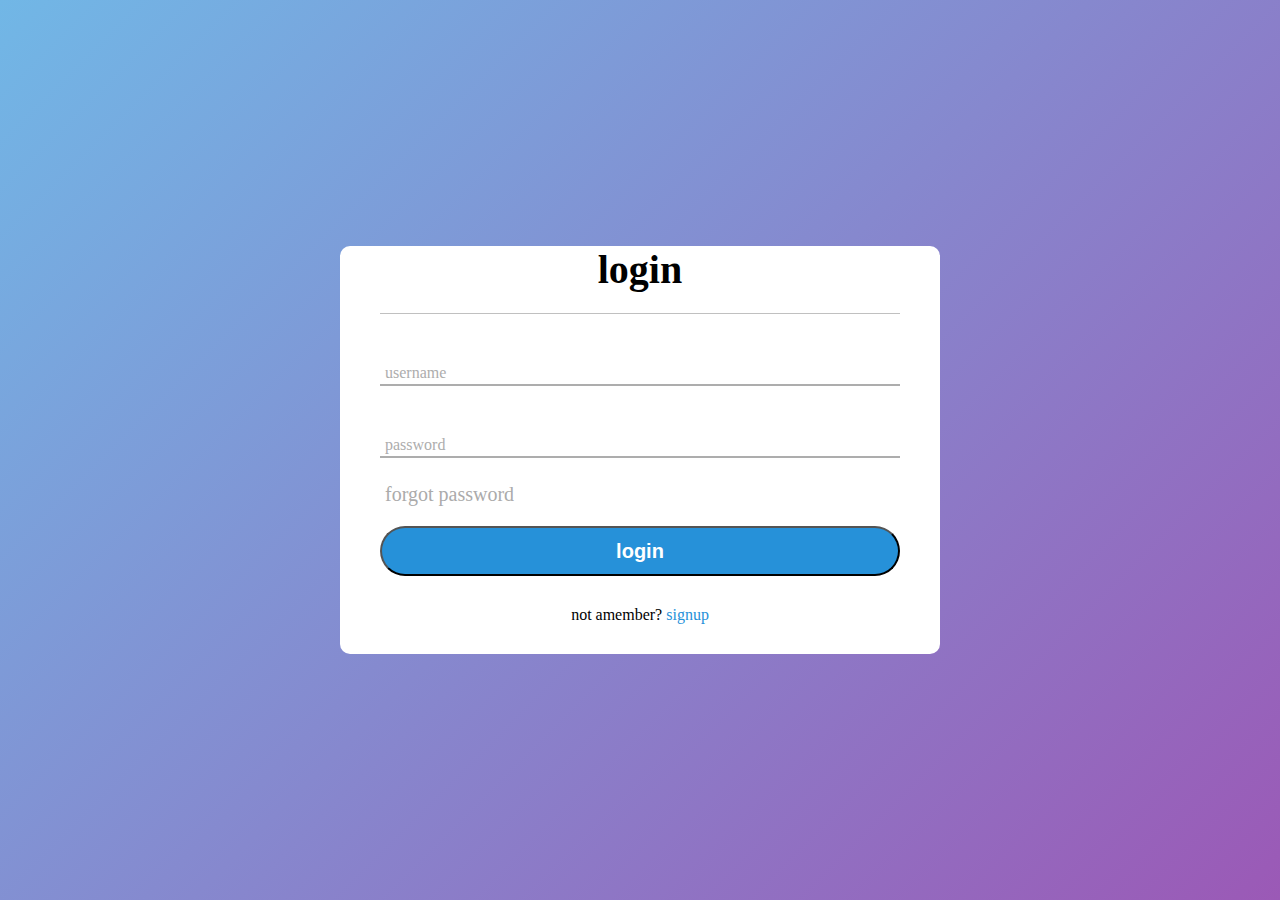
<file: html/login.html>
<!DOCTYPE html>
<html lang="en">

<head>
    <meta charset="UTF-8">
    <meta http-equiv="X-UA-Compatible" content="IE=edge">
    <meta name="viewport" content="width=device-width, initial-scale=1.0">
    <title>login</title>


    <link rel="stylesheet" href="../css/login.css">
</head>

<body>

    <div class="log-in">
        <div class="centr">
            <h1>login</h1>
            <form method="post">
                <div class="txt-field">
                    <input type="text" required>
                    <span></span>
                    <label for="username">username</label>
                </div>

            </form>
            <form method="post">
                <div class="txt-field">
                    <input type="password" required>
                    <span></span>
                    <label for="password">password</label>
                </div>
            </form>

            <div class="pass">forgot password</div>
            <input class="login-submit" type="submit" value="login">
            <div class="signup-link">
                not amember? <a href="#">signup</a>
            </div>
        </div>
    </div>


</body>

</html>
</file>
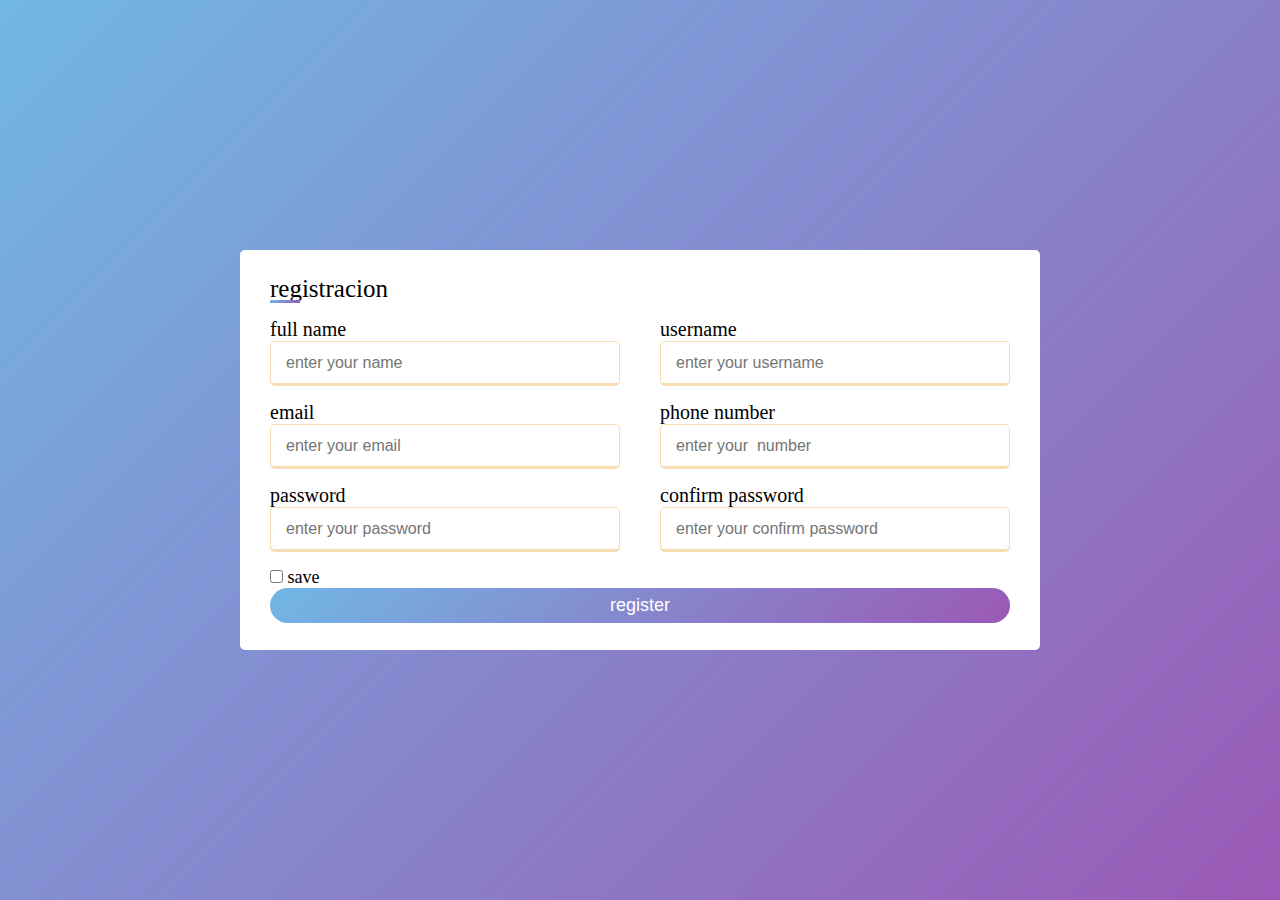
<file: html/registracion.html>
<!DOCTYPE html>
<html lang="en">
<head>
    <meta charset="UTF-8">
    <meta http-equiv="X-UA-Compatible" content="IE=edge">
    <meta name="viewport" content="width=device-width, initial-scale=1.0">
    <title>registr</title>
    <link rel="stylesheet" href="../css/registracion.css">
</head>
<body>
    <header>
        <div class="header2">
            <div class="container5">
                <div class="title">registracion </div>
                <form action="#">
                    <div class="user-details">
                        <div class="input-box">
                            <span class="details">full name</span>
                            <input type="text" placeholder="enter your name" required>
                        </div>
                        <div class="input-box">
                            <span class="details">username</span>
                            <input type="text" placeholder="enter your username" required>
                        </div>
                        <div class="input-box">
                            <span class="details">email</span>
                            <input type="text" placeholder="enter your email" required>
                        </div>
                        <div class="input-box">
                            <span class="details">phone number</span>
                            <input type="text" placeholder="enter your  number" required>
                        </div>
                        <div class="input-box">
                            <span class="details">password</span>
                            <input type="text" placeholder="enter your password" required>
                        </div>
                        <div class="input-box">
                            <span class="details">confirm password</span>
                            <input type="text" placeholder="enter your confirm password" required>
                        </div>
                        <div class="form-grup">
                            <input type="checkbox" id="save" name="save">
                            <label for="save">save</label>  
                        </div>
                        <button class="submit-button">register</button>
                    </div>
                </form>
            </div>
        </div>
    </header>
    
</body>
</html>
</file>
<file: css/login.css>
*{
    margin: 0;
    padding: 0;
    box-sizing: border-box;
}
.log-in{
    background: linear-gradient(135deg, #71b7e6, #9b59b6);
    width: 100%;
    height: 100vh;
    overflow: hidden;
    font-size: 20px;
}
.centr{
    position: absolute;
    top: 50%;
    left: 50%;
    transform: translate(-50%, -50%);
    width: 600px;
    background: white;
    border-radius: 10px;
}
.centr h1{
    text-align: center;
    padding: 0 0 20px 0;
    border-bottom: 1px solid silver;
}
.centr{
    padding: 0 40px;
    box-sizing: border-box;
}
.txt-field{
    position: relative;
    border-bottom: 2px solid #adadad;
    margin: 30px 0;
}
.txt-field input{
    width: 100%;
    height: 40px;
    padding: 0 5px;
    font-size: 16px;
    border: none;
    background: none;
    outline: none;

}
.txt-field label{
    position: absolute;
    top: 50%;
    left: 5px;
    color: #adadad;
    transform: translateY(-50);
    font-size: 16px;
    pointer-events: none;
    transition:  .5s;
}
.txt-field span::before{
    content: '';
    position: absolute;
    top: 40px;
    left: 0%;
    width: 0%;
    height: 2px;
    background: #2691d9;
    transition:  .5s;
}
.txt-field input:focus ~ label,
.txt-field input:valid ~ label{
    top: -5px;
    color: #2691d9;
}
.txt-field input:focus ~ span::before,
.txt-field input:valid ~ span::before{
    width: 100%;
}
.pass{
    margin:  -5px 0 20px 5px;
    color: #ababab;
    cursor: pointer;
}
.pass:hover{
    text-decoration: underline;
}
.login-submit{
    width: 100%;
    height: 50px;
    background: #2691d9;
    border-radius: 25px;
    font-size: 20px;
    font-weight: 700;
    color: white;
    cursor: pointer;

}
.signup-link{
    margin: 30px 0;
    text-align: center;
    font-size: 16px;
}
.signup-link a{
    text-decoration: none;
    color: #2691d9;
}
.signup-link a:hover{
    text-decoration: underline;
}
</file>
<file: css/registracion.css>
* {

      padding: 0;
      margin: 0;
      box-sizing: border-box;
}

.header2 {
      display: flex;
      height: 100vh;
      justify-content: center;
      align-items: center;
      padding: 10px;
      background: linear-gradient(135deg, #71b7e6, #9b59b6);
}

.container5 {
      max-width: 800px;
      width: 100%;
      height: 400px;
      background: #fff;
      padding: 25px 30px;
      border-radius: 5px;
}

.input-box span {
      font-size: 20px;
      margin-bottom: 5px;
}

.title {
      font-family: 'Times New Roman', Times, serif;
      font-size: 25px;
      font-weight: 500;
      position: relative;
      margin-bottom: 15px;
}

.container5 .title::before {
      content: '';
      position: absolute;
      left: 0;
      bottom: 0;
      height: 3px;
      width: 30px;
      background: linear-gradient(135deg, #71b7e6, #9b59b6);
}


.container5 form .user-details {
      display: flex;
      flex-wrap: wrap;
      justify-content: space-between;
}

form .user-details .input-box {
      margin-bottom: 15px;
      width: calc(100% / 2 - 20px);

}

.user-details .input-box input {
      height: 45px;
      width: 100%;
}

.user-details.input-box .details {
      font-weight: 500;
      margin-bottom: 5px;
      display: block;
}

.user-details .input-box input {
      width: 100%;
      height: 45px;
      outline: none;
      border-radius: 5px;
      border: 1px solid wheat;
      padding-left: 15px;
      font-size: 16px;
      border-bottom-width: 3px;
}

.user-details .input-box input:focus,
.user-details .input-box input:valid {
      border-color: linear-gradient(135deg, #71b7e6, #9b59b6);

}

form .gender-details .gender-title {
      font-size: 20px;
      font-weight: 500;
}

form .button {
      position: relative;
      padding: 10px;
      font-size: 20px;
      padding: 10px;

}

form .button input {


      padding: 20px;
      background: linear-gradient(135deg, #71b7e6, #9b59b6);
      border-radius: 20px;
      margin: 0px 20px 10px 240px;

}

.form-grup {
      font-size: large;
}

.submit-button {
      display: block;
      width: 100%;
      height: 35px;
      background: linear-gradient(135deg, #71b7e6, #9b59b6);
      border: 0;
      border-radius: 20px;
      color: white;
      font-size: large;
      cursor: pointer;
}
</file>
